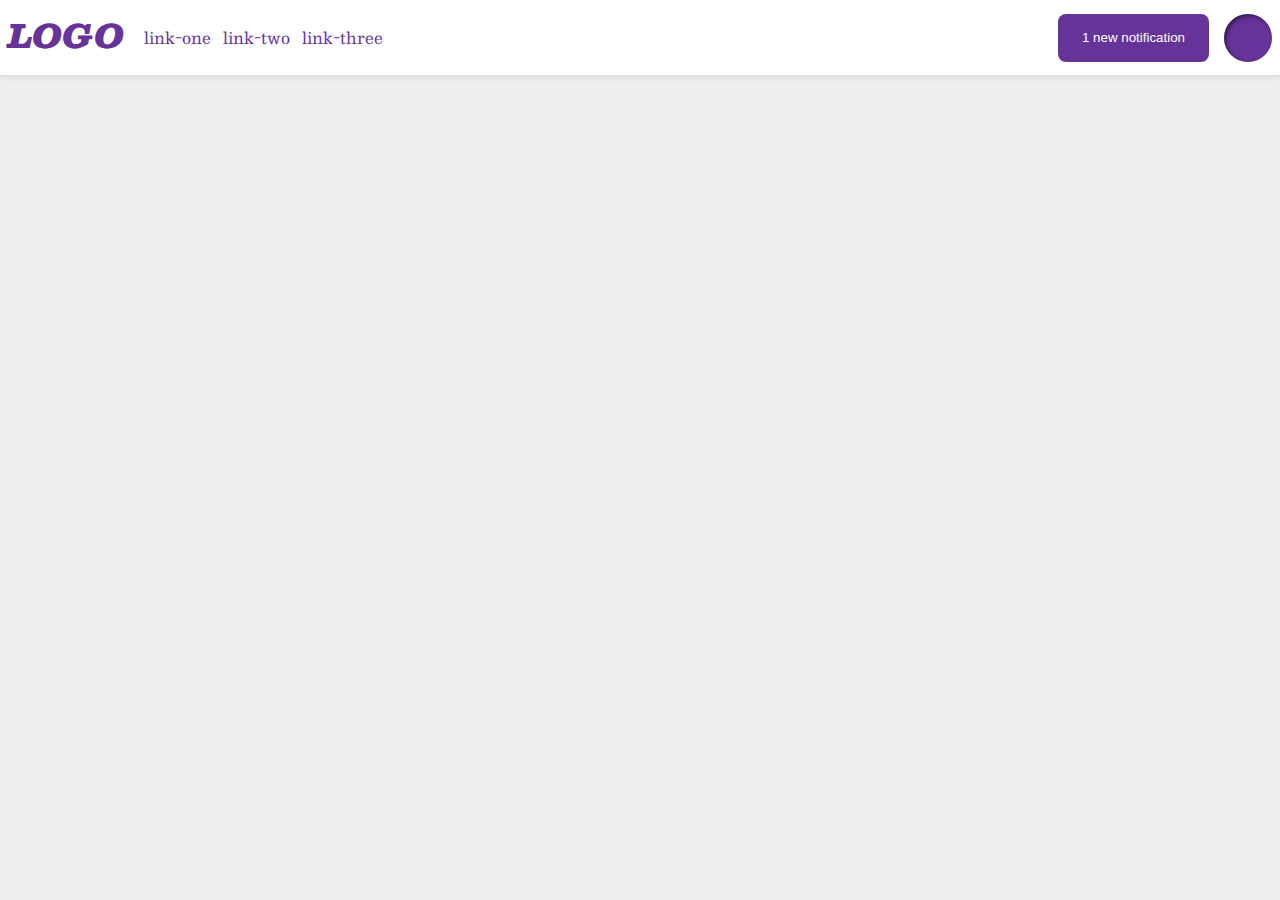
<file: flex/03-flex-header-2/index.html>
<!DOCTYPE html>
<html lang="en">
  <head>
    <meta charset="UTF-8">
    <meta http-equiv="X-UA-Compatible" content="IE=edge">
    <meta name="viewport" content="width=device-width, initial-scale=1.0">
    <title>Flex Header 2</title>
    <link rel="stylesheet" href="style.css">
  </head>
  <body>
    <div class="header">
      <div class="logo-container">
          <div class="logo">
            LOGO
          </div>
          <ul class="links">
            <li><a href="google.com">link-one</a></li>
            <li><a href="google.com">link-two</a></li>
            <li><a href="google.com">link-three</a></li>
          </ul>
      </div>
      <div class="notification-container">
          <button class="notifications">
            1 new notification
          </button>
          <div class="profile-image"></div>
      </div>
      
    </div>
  </body>
</html>
</file>
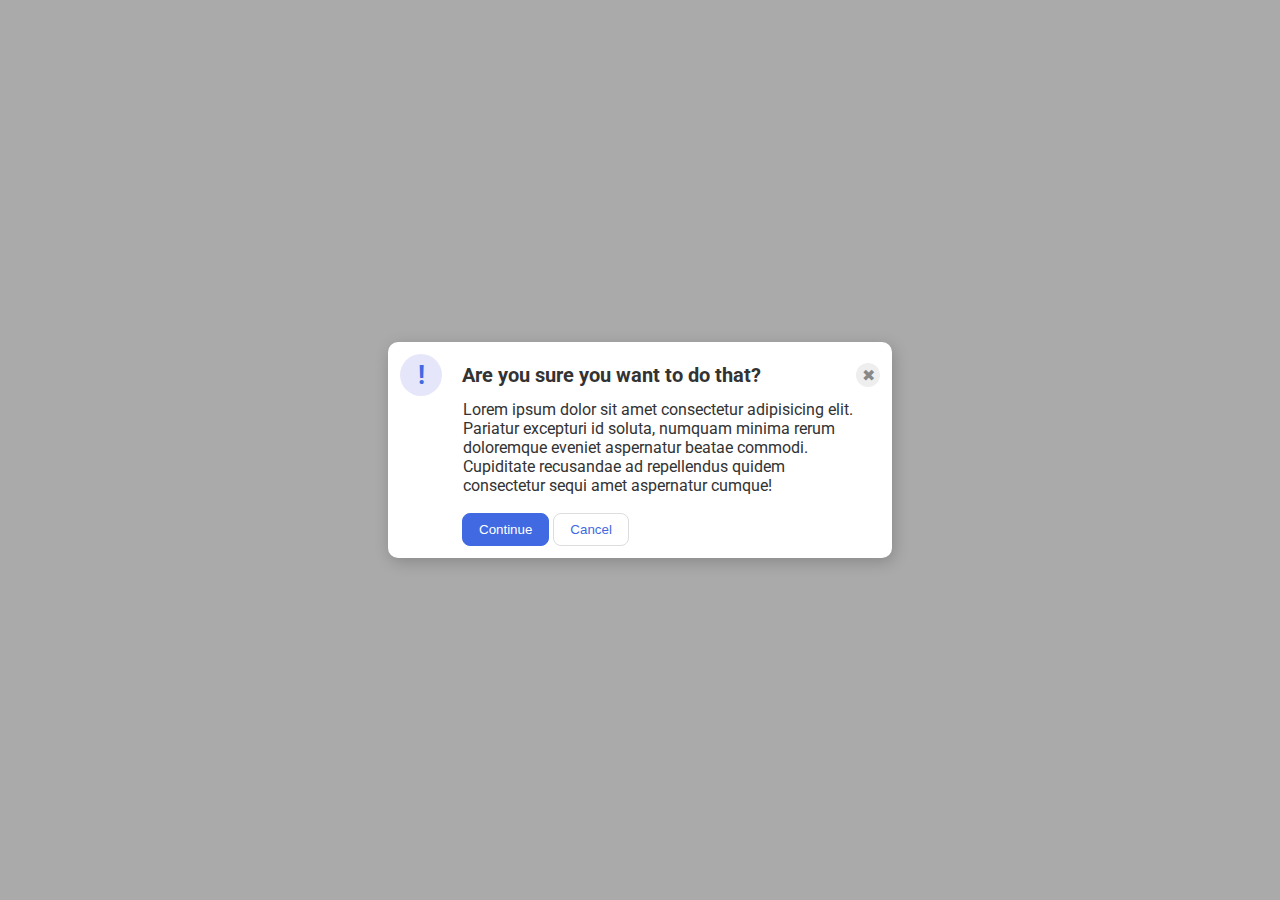
<file: flex/05-flex-modal/index.html>
<!DOCTYPE html>
<html lang="en">
  <head>
    <meta charset="UTF-8">
    <meta http-equiv="X-UA-Compatible" content="IE=edge">
    <meta name="viewport" content="width=device-width, initial-scale=1.0">
    <link rel="stylesheet" href="style.css">
    <title>Modal</title>
  </head>
  <body>
    <div class="modal">
      <div class="header-container">
        <div class="icon">!</div>
        <div class="header">Are you sure you want to do that?</div>
        <div class="close-button">✖</div>
      </div>
      <div class="text">Lorem ipsum dolor sit amet consectetur adipisicing elit. Pariatur excepturi id soluta, numquam minima rerum doloremque eveniet aspernatur beatae commodi. Cupiditate recusandae ad repellendus quidem consectetur sequi amet aspernatur cumque!</div>
      <div class="button-container">
        <button class="continue">Continue</button>
        <button class="cancel">Cancel</button>
      </div>
    </div>
  </body>
</html>
</file>
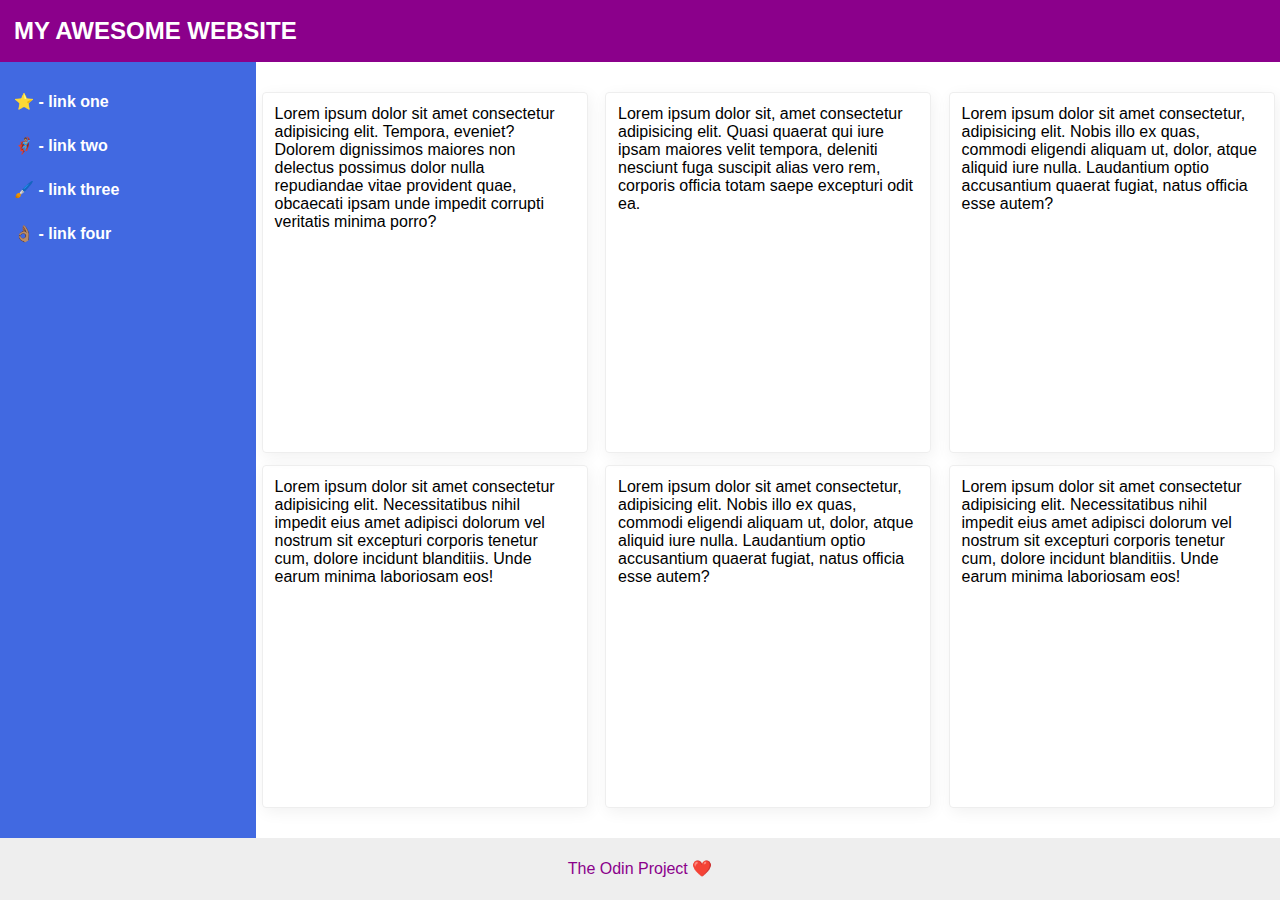
<file: flex/07-flex-layout-2/index.html>
<!DOCTYPE html>
<html lang="en">
  <head>
    <meta charset="UTF-8">
    <meta http-equiv="X-UA-Compatible" content="IE=edge">
    <meta name="viewport" content="width=device-width, initial-scale=1.0">
    <title>The Holy Grail</title>
    <link rel="stylesheet" href="style.css">
  </head>
  <body>
    <div class="container">
      <div class="header">
        MY AWESOME WEBSITE
      </div>
      
      <div class="main-container">
        <div class="sidebar">
          <ul>
            <li><a href="#">⭐ - link one</a></li>
            <li><a href="#">🦸🏽‍♂️ - link two</a></li>
            <li><a href="#">🖌️ - link three</a></li>
            <li><a href="#">👌🏽 - link four</a></li>
          </ul>
        </div>
    
        <div class="card-container">
          <div class="card">Lorem ipsum dolor sit amet consectetur adipisicing elit. Tempora, eveniet? Dolorem dignissimos maiores non delectus possimus dolor nulla repudiandae vitae provident quae, obcaecati ipsam unde impedit corrupti veritatis minima porro?</div>
          <div class="card">Lorem ipsum dolor sit, amet consectetur adipisicing elit. Quasi quaerat qui iure ipsam maiores velit tempora, deleniti nesciunt fuga suscipit alias vero rem, corporis officia totam saepe excepturi odit ea.</div>
          <div class="card">Lorem ipsum dolor sit amet consectetur, adipisicing elit. Nobis illo ex quas, commodi eligendi aliquam ut, dolor, atque aliquid iure nulla. Laudantium optio accusantium quaerat fugiat, natus officia esse autem?</div>
          <div class="card">Lorem ipsum dolor sit amet consectetur adipisicing elit. Necessitatibus nihil impedit eius amet adipisci dolorum vel nostrum sit excepturi corporis tenetur cum, dolore incidunt blanditiis. Unde earum minima laboriosam eos!</div>
          <div class="card">Lorem ipsum dolor sit amet consectetur, adipisicing elit. Nobis illo ex quas, commodi eligendi aliquam ut, dolor, atque aliquid iure nulla. Laudantium optio accusantium quaerat fugiat, natus officia esse autem?</div>
          <div class="card">Lorem ipsum dolor sit amet consectetur adipisicing elit. Necessitatibus nihil impedit eius amet adipisci dolorum vel nostrum sit excepturi corporis tenetur cum, dolore incidunt blanditiis. Unde earum minima laboriosam eos!</div>
        </div>
        

      </div>
      
      <div class="footer">
        The Odin Project ❤️
      </div>
    </div>
  </body>
</html>
</file>
<file: flex/03-flex-header-2/style.css>
/* this is some magical font-importing.  
you'll learn about it later. */
@import url('https://fonts.googleapis.com/css2?family=Besley:ital,wght@0,400;1,900&display=swap');

body {
  margin: 0;
  background: #eee;
  font-family: Besley, serif;
}

.header {
  background: white;
  border-bottom: 1px solid #ddd;
  box-shadow: 0 0 8px rgba(0,0,0,.1);
  display: flex;
  justify-content: space-between;
  align-items: center;
  padding: 8px;
}

.logo-container{
  display: flex;
}

.notification-container{
  display: flex;
  gap: 15px;
}

.profile-image {
  background: rebeccapurple;
  box-shadow: inset 2px 2px 4px rgba(0,0,0,.5);
  border-radius: 50%;
  width: 48px;
  height: 48px;
}

.logo {
  color: rebeccapurple;
  font-size: 32px;
  font-weight: 900;
  font-style: italic;
}

button {
  border: none;
  border-radius: 8px;
  background: rebeccapurple;
  color: white;
  padding: 8px 24px;
}

a {
  /* this removes the line under our links */
  text-decoration: none;
  color: rebeccapurple;

}

ul {
  list-style-type: none;
  display: flex;
  align-items: center;
  gap: 12px;
  padding-left: 20px;
}
</file>
<file: flex/05-flex-modal/style.css>
@import url('https://fonts.googleapis.com/css2?family=Roboto:wght@400;700&display=swap');

html, body {
  height: 100%;
}

body {
  font-family: Roboto, sans-serif;
  margin: 0;
  background: #aaa;
  color: #333;
  /* I'll give you this one for free lol */
  display: flex;
  align-items: center;
  justify-content: center;
}

.modal {
  background: white;
  width: 480px;
  border-radius: 10px;
  box-shadow: 2px 4px 16px rgba(0,0,0,.2);
  padding: 12px;
}

.icon {
  color: royalblue;
  font-size: 26px;
  font-weight: 700;
  background: lavender;
  width: 42px;
  height: 42px;
  border-radius: 50%;
  display: flex;
  align-items: center;
  justify-content: center;
}

.close-button {
  background: #eee;
  border-radius: 50%;
  color: #888;
  font-weight: 400;
  font-size: 16px;
  height: 24px;
  width: 24px;
  display: flex;
  align-items: center;
  justify-content: center;

}

button {
  padding: 8px 16px;
  border-radius: 8px;
}

button.continue {
  background: royalblue;
  border: 1px solid royalblue;
  color: white;
}

button.cancel {
  background: white;
  border: 1px solid #ddd;
  color: royalblue;
}

.header-container{
  display: flex;
  align-items: center;
}

.header{
  flex: 2;
  margin-left: 20px;
  font-weight: bold;
  font-size: 20px;
}

.text{
  padding: 18px;
  padding-top: 4px;
  margin-left: 45px;
}

.button-container{
  margin-left: 44px;
  padding: 18px;
  padding-top: 0;
  padding-bottom: 0;
}
</file>
<file: flex/07-flex-layout-2/style.css>
body {
  font-family: -apple-system, BlinkMacSystemFont, 'Segoe UI', Roboto, Oxygen, Ubuntu, Cantarell, 'Open Sans', 'Helvetica Neue', sans-serif;
  margin: 0;
  min-height: 100vh;
}

.header {
  height: 72px;
  background: darkmagenta;
  color: white;
  font-weight: bold;
  display: flex;
  align-items: center;
  font-size: 24px;
  padding: 0 14px;
}

.footer {
  height: 72px;
  background: #eee;
  color: darkmagenta;
}

.sidebar {
  width: 300px;
  background: royalblue;
  flex: 1;
}

ul{
  padding: 14px;
  display: flex;
  flex-direction: column;
  justify-content: flex-start;
}

li{
  list-style: none;
  margin-bottom: 25px;
}

a{
  text-decoration: none;
  color: white;
  font-weight: bold;
}

.card {
  padding: 12px;
  border: 1px solid #eee;
  box-shadow: 2px 4px 16px rgba(0,0,0,.06);
  border-radius: 4px;
  width: 300px;
}

.container{
  height: 100vh;
  display: flex;
  flex-direction: column;
  justify-content: space-between;
}

.main-container{
  height: 100%;
  display: flex;
}

.card-container{
  display: flex;
  flex-wrap: wrap;
  justify-content: space-evenly;
  flex: 4;
  padding: 30px 0;
  gap: 12px;
}

.footer{
  display: flex;
  justify-content: center;
  align-items: center;
}
</file>
